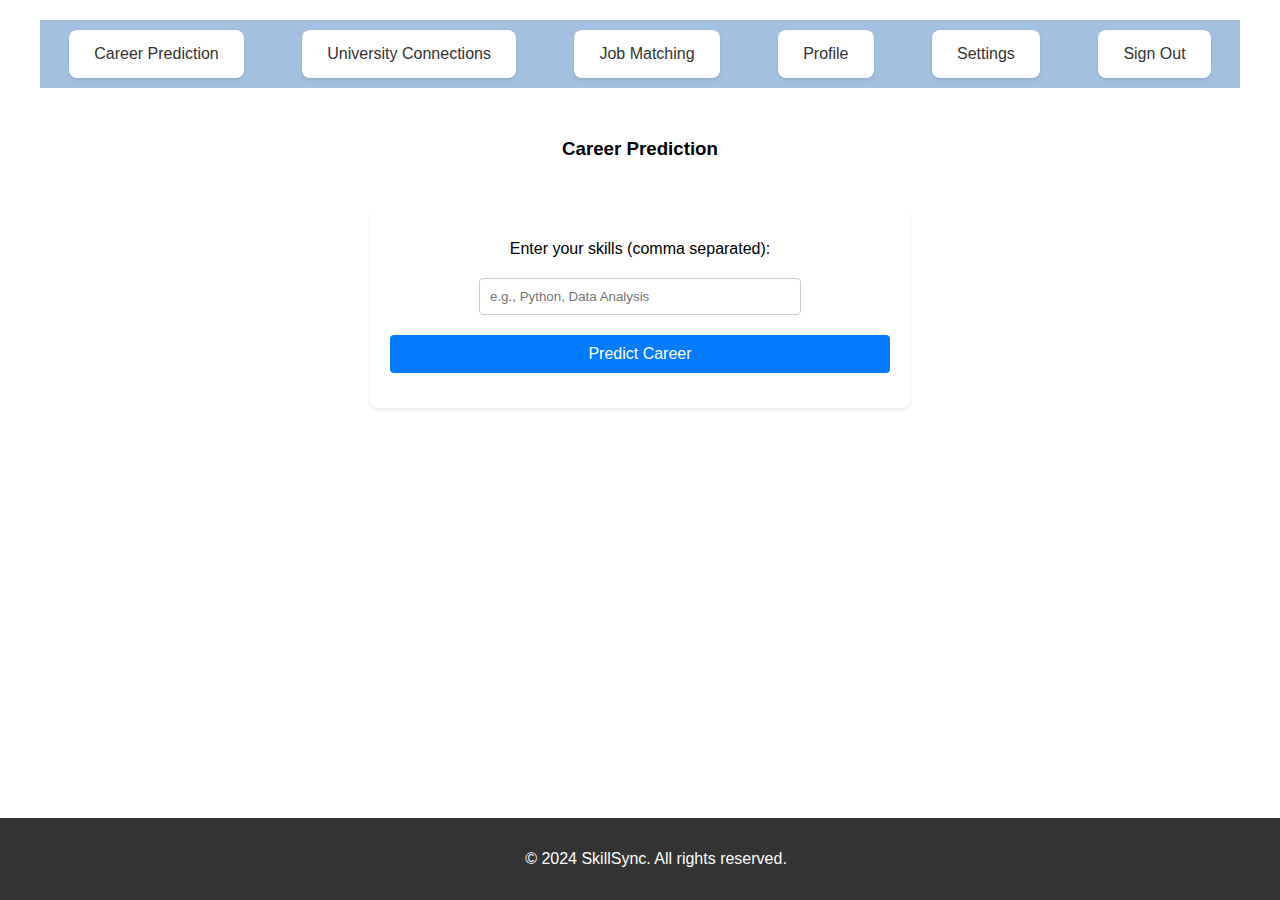
<file: portal.html>
<!DOCTYPE html>
<html lang="en">
<head>
    <meta charset="UTF-8">
    <meta name="viewport" content="width=device-width, initial-scale=1.0">
    <title>SkillSync Portal</title>
    <link rel="stylesheet" href="style.css">
    <style>
        body {
            font-family: Arial, sans-serif;
            margin: 0;
            padding: 0;
            background: url('C:/Users/Admin/Downloads/jobs of the future.jfif') no-repeat center center fixed;
            background-size: cover;
        }
        .container {
            max-width: 1200px;
            margin: 0 auto;
            padding: 20px;
            background: rgba(255, 255, 255, 0.8);
            border-radius: 10px;
        }
        .form-section {
            margin: 50px 0;
            text-align: center;
        }
        .form-section form {
            display: flex;
            flex-direction: column;
            align-items: center;
        }
        .form-section form label,
        .form-section form input,
        .form-section form button {
            margin: 10px 0;
        }
        .form-section form input {
            width: 100%;
            max-width: 300px;
            padding: 10px;
        }
        .form-section form button {
            padding: 10px 20px;
            font-size: 16px;
        }
        footer {
            background-color: #333;
            color: #fff;
            text-align: center;
            padding: 1em;
            position: fixed;
            bottom: 0;
            width: 100%;
        }
        nav ul {
            list-style: none;
            padding: 0;
            margin: 0;
            display: flex;
            justify-content: space-around;
        }
        nav ul li {
            margin: 0 15px;
        }
        nav ul li a {
            color: #333;
            text-decoration: none;
            padding: 10px;
        }
        nav ul li a:hover {
            background-color: rgba(54, 40, 241, 0.8);
            color: #fff;
        }
    </style>
</head>
<body>
    <div class="container">
        <header>
            <nav>
                <ul>
                    <li><a href="#career-prediction" onclick="showSection('career-prediction')">Career Prediction</a></li>
                    <li><a href="#university-connections" onclick="showSection('university-connections')">University Connections</a></li>
                    <li><a href="#job-matching" onclick="showSection('job-matching')">Job Matching</a></li>
                    <li><a href="#profile" onclick="showSection('profile')">Profile</a></li>
                    <li><a href="#settings" onclick="showSection('settings')">Settings</a></li>
                    <li><a href="/signout">Sign Out</a></li>
                </ul>
            </nav>
        </header>

        <!-- Career Prediction Section -->
        <section id="career-prediction" class="form-section active">
            <h3>Career Prediction</h3>
            <form action="/predict_career" method="post" id="skillsForm">
                <label for="skills">Enter your skills (comma separated):</label>
                <input type="text" id="skills" name="skills" required autocomplete="on" placeholder="e.g., Python, Data Analysis" aria-label="Skills input field">
                <button type="submit">Predict Career</button>
                <span class="error-message" id="skillsError"></span>
            </form>
            <div id="loadingIndicator" style="display: none;">
                <p>Loading...</p>
            </div>
            <div id="results" style="display: none;">
                <h2>Predicted Careers</h2>
                <ul id="matchesList">
                    <!-- Career matches will be dynamically added here -->
                </ul>
            </div>
        </section>

        <!-- University Connections Section -->
        <section id="university-connections" class="form-section">
            <h3>University Connections</h3>
            <p>Search for universities offering relevant programs and courses.</p>
            <!-- Add search and filter options here -->
        </section>

        <!-- Job Matching Section -->
        <section id="job-matching" class="form-section">
            <h3>Job Matching</h3>
            <p>Find job opportunities that match your profile.</p>
            <!-- Add job matching details here -->
        </section>

        <!-- Profile Section -->
        <section id="profile" class="form-section">
            <h3>Profile</h3>
            <form action="/update_profile" method="post" enctype="multipart/form-data">
                <label for="profile_picture">Profile Picture:</label>
                <input type="file" id="profile_picture" name="profile_picture">
                <label for="bio">Bio:</label>
                <input type="text" id="bio" name="bio">
                <label for="resume">Resume:</label>
                <input type="file" id="resume" name="resume">
                <button type="submit">Update Profile</button>
            </form>
        </section>

        <!-- Settings Section -->
        <section id="settings" class="form-section">
            <h3>Settings</h3>
            <form action="/update_settings" method="post">
                <label for="change_password">Change Password:</label>
                <input type="password" id="change_password" name="change_password">
                <label for="email_preferences">Email Preferences:</label>
                <input type="text" id="email_preferences" name="email_preferences">
                <label for="privacy_settings">Privacy Settings:</label>
                <input type="text" id="privacy_settings" name="privacy_settings">
                <button type="submit">Update Settings</button>
            </form>
        </section>
    </div>

    <footer>
        <p>&copy; 2024 SkillSync. All rights reserved.</p>
    </footer>

    <script>
        function showSection(sectionId) {
            const sections = document.querySelectorAll('.form-section');
            sections.forEach(section => section.classList.remove('active'));
            document.getElementById(sectionId).classList.add('active');
        }

        document.addEventListener("DOMContentLoaded", function() {
            const form = document.getElementById('skillsForm');
            const skillsInput = document.getElementById('skills');
            const skillsError = document.getElementById('skillsError');
            const loadingIndicator = document.getElementById('loadingIndicator');
            const resultsDiv = document.getElementById('results');
            const matchesList = document.getElementById('matchesList');

            form.addEventListener('submit', function(event) {
                event.preventDefault(); // Prevent default form submission
                const skills = skillsInput.value.trim();
                if (skills === '') {
                    skillsError.textContent = 'Please enter your skills.';
                } else {
                    skillsError.textContent = '';
                    loadingIndicator.style.display = 'block';
                    resultsDiv.style.display = 'none';
                    matchesList.innerHTML = ''; // Clear previous results
                    // Simulate loading delay for demo purposes
                    setTimeout(function() {
                        fetch('/predict_career', {
                            method: 'POST',
                            headers: {
                                'Content-Type': 'application/json'
                            },
                            body: JSON.stringify({ skills: skills })
                        })
                        .then(response => response.json())
                        .then(data => {
                            loadingIndicator.style.display = 'none';
                            resultsDiv.style.display = 'block';
                            if (data.matches.length === 0) {
                                matchesList.innerHTML = '<li>No matching careers found.</li>';
                            } else {
                                data.matches.forEach(match => {
                                    const li = document.createElement('li');
                                    li.textContent = `${match.title} (Skills required: ${match.required_skills})`;
                                    matchesList.appendChild(li);
                                });
                            }
                        })
                        .catch(error => {
                            loadingIndicator.style.display = 'none';
                            console.error('Error fetching matches:', error);
                        });
                    }, 1000); // Adjust delay as needed
                }
            });
        });
    </script>
</body>
</html>
</file>
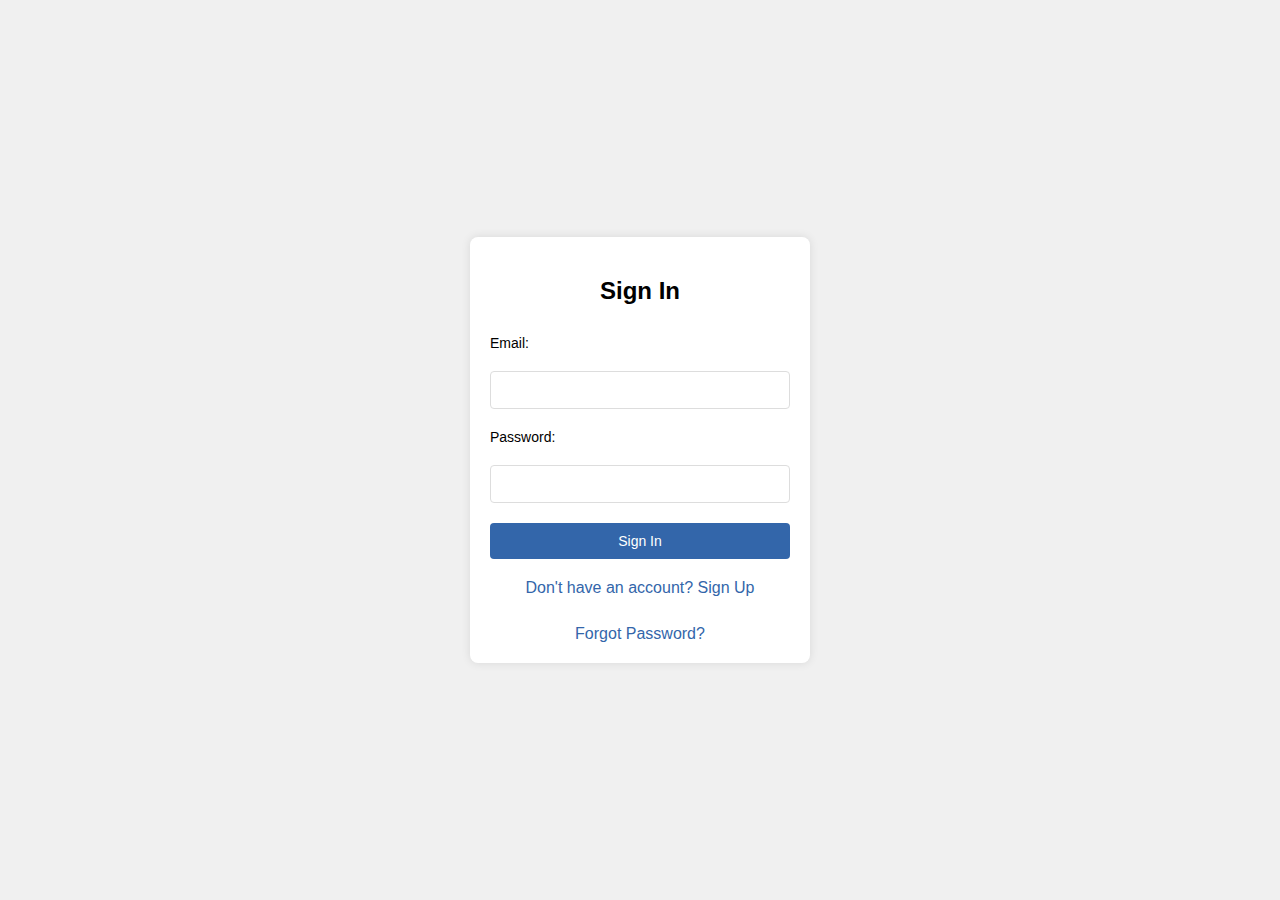
<file: signin.html>
<!DOCTYPE html>
<html lang="en">
<head>
    <meta charset="UTF-8">
    <meta name="viewport" content="width=device-width, initial-scale=1.0">
    <title>Sign Up - SkillSync</title>
    <style>
        body {
            font-family: Arial, sans-serif;
            margin: 0;
            padding: 0;
            background: #f0f0f0;
            display: flex;
            justify-content: center;
            align-items: center;
            height: 100vh;
        }
        .form-section {
            background: #fff;
            padding: 20px;
            border-radius: 8px;
            box-shadow: 0 0 10px rgba(0, 0, 0, 0.1);
            width: 300px;
        }
        .form-section h2 {
            margin-bottom: 20px;
            text-align: center;
        }
        .form-section form {
            display: flex;
            flex-direction: column;
        }
        .form-section form label,
        .form-section form input,
        .form-section form button {
            margin: 10px 0;
            font-size: 14px;
        }
        .form-section form input {
            padding: 10px;
            border: 1px solid #ddd;
            border-radius: 4px;
        }
        .form-section form button {
            padding: 10px;
            background-color: #36a;
            color: #fff;
            border: none;
            border-radius: 4px;
            cursor: pointer;
        }
        .form-section form button:hover {
            background-color: #258;
        }
        .form-section a {
            display: block;
            text-align: center;
            margin-top: 10px;
            text-decoration: none;
            color: #36a;
        }
        .form-section a:hover {
            text-decoration: underline;
        }
    </style>
</head>
<body>
    <div class="container">
        <section id="signin" class="form-section">
            <h2>Sign In</h2>
            <form action="/signin_process" method="POST" onsubmit="redirectToPortal(event)">
                <label for="email">Email:</label>
                <input type="email" id="email" name="email" required>
                <label for="password">Password:</label>
                <input type="password" id="password" name="password" required>
                <button type="submit">Sign In</button>
            </form>
            <a href="signup.html">Don't have an account? Sign Up</a><br>
            <a href="/forgot_password">Forgot Password?</a>
        </section>
    </div>
</body>
</html>
</file>
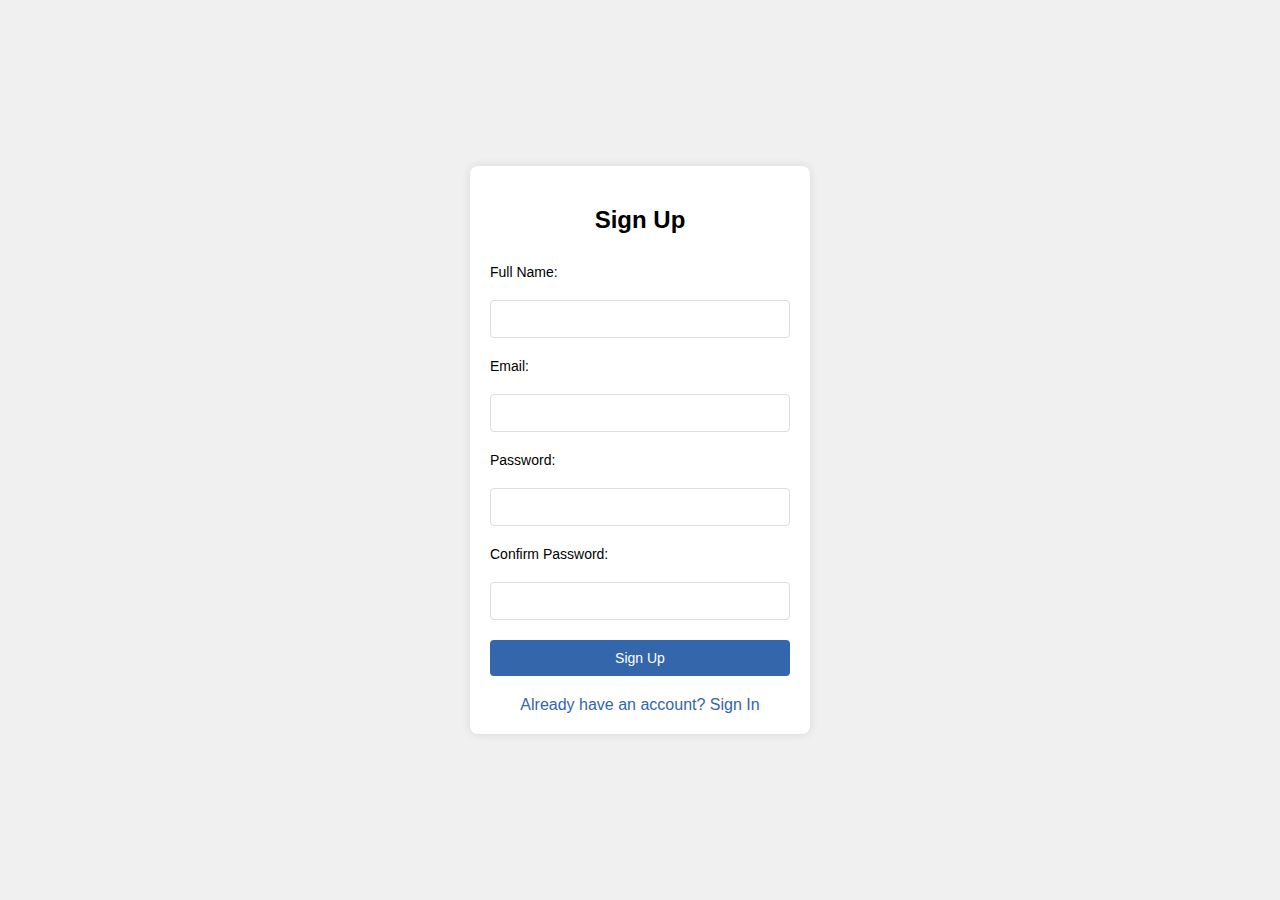
<file: signup.html>
<!DOCTYPE html>
<html lang="en">
<head>
    <meta charset="UTF-8">
    <meta name="viewport" content="width=device-width, initial-scale=1.0">
    <title>Sign Up - SkillSync</title>
    <style>
        body {
            font-family: Arial, sans-serif;
            margin: 0;
            padding: 0;
            background: #f0f0f0;
            display: flex;
            justify-content: center;
            align-items: center;
            height: 100vh;
        }
        .form-section {
            background: #fff;
            padding: 20px;
            border-radius: 8px;
            box-shadow: 0 0 10px rgba(0, 0, 0, 0.1);
            width: 300px;
        }
        .form-section h2 {
            margin-bottom: 20px;
            text-align: center;
        }
        .form-section form {
            display: flex;
            flex-direction: column;
        }
        .form-section form label,
        .form-section form input,
        .form-section form button {
            margin: 10px 0;
            font-size: 14px;
        }
        .form-section form input {
            padding: 10px;
            border: 1px solid #ddd;
            border-radius: 4px;
        }
        .form-section form button {
            padding: 10px;
            background-color: #36a;
            color: #fff;
            border: none;
            border-radius: 4px;
            cursor: pointer;
        }
        .form-section form button:hover {
            background-color: #258;
        }
        .form-section a {
            display: block;
            text-align: center;
            margin-top: 10px;
            text-decoration: none;
            color: #36a;
        }
        .form-section a:hover {
            text-decoration: underline;
        }
    </style>
</head>
<body>
    <section id="signup" class="form-section">
        <h2>Sign Up</h2>
        <form action="portal.html" method="GET">
            <label for="fullname">Full Name:</label>
            <input type="text" id="fullname" name="fullname" required>
            <label for="email">Email:</label>
            <input type="email" id="email" name="email" required>
            <label for="password">Password:</label>
            <input type="password" id="password" name="password" required>
            <label for="confirm_password">Confirm Password:</label>
            <input type="password" id="confirm_password" name="confirm_password" required>
            <button type="submit">Sign Up</button>
        </form>
        <a href="/signin">Already have an account? Sign In</a>
    </section>
</body>
</html>
</file>
<file: style.css>
/* General Styles */
body {
    font-family: Arial, sans-serif;
    background-color: #f4f4f9;
    margin: 0;
    padding: 0;
}

/* Container Styles */
.container {
    max-width: 1200px; /* Increased width for more spacious layout */
    margin: 0 auto;
    padding: 20px;
}

/* Header Styles */
header {
    background-color: #a3c2e3; /* Light blue color */
    color: white;
    padding: 10px 0;
    text-align: center;
}

nav ul {
    list-style-type: none;
    padding: 0;
    display: flex;
    justify-content: space-between;
    align-items: center;
}

nav ul li {
    display: inline;
    margin: 0 10px;
}

nav ul li a {
    color: white;
    text-decoration: none;
    padding: 5px 10px;
    border-radius: 4px;
}

nav ul li a:hover {
    background-color: #7a9ac4; /* Slightly darker blue for hover effect */
    text-decoration: none;
}

/* Hero Section Styles */
.hero {
    text-align: center;
    margin: 50px 0;
}

.hero h1 {
    color: #333;
    margin-top: 20px;
}

.hero button {
    margin: 10px;
    padding: 10px 20px;
    font-size: 16px;
    background-color: #007bff;
    color: white;
    border: none;
    border-radius: 4px;
    cursor: pointer;
}

.hero button:hover {
    background-color: #0056b3;
}

/* Features Section Styles */
.features {
    display: flex;
    justify-content: space-around;
    margin: 50px 0;
}

.features div {
    width: 30%;
    padding: 20px;
    border: 1px solid #ddd;
    text-align: center;
    background: #fff;
    border-radius: 8px;
    box-shadow: 0 2px 4px rgba(0, 0, 0, 0.1);
}

/* Form Section Styles */
.form-section {
    display: none;
    margin: 50px 0;
}

.form-section.active {
    display: block;
}

.form-section form {
    display: flex;
    flex-direction: column;
}

.form-section form label,
.form-section form input,
.form-section form button {
    margin: 10px 0;
}

.error-message {
    color: red;
    font-style: italic;
    margin-top: 5px;
}

/* Footer Styles */
footer {
    background-color: #007bff;
    color: white;
    text-align: center;
    padding: 1em;
    position: fixed;
    bottom: 0;
    width: 100%;
}

/* Specific Form Styles */
form {
    max-width: 500px;
    margin: 50px auto;
    padding: 20px;
    background: #fff;
    border-radius: 8px;
    box-shadow: 0 2px 4px rgba(0, 0, 0, 0.1);
}

input[type="text"],
input[type="email"],
input[type="password"] {
    width: calc(100% - 22px); /* Adjusted width to accommodate padding and border */
    padding: 10px;
    margin-bottom: 20px;
    border: 1px solid #ccc;
    border-radius: 4px;
}

button {
    width: 100%;
    padding: 10px;
    background-color: #007bff;
    color: white;
    border: none;
    border-radius: 4px;
    cursor: pointer;
}

button:hover {
    background-color: #0056b3;
}

/* List Styles */
ul {
    list-style-type: none;
    padding: 0;
}

li {
    background: #fff;
    margin: 10px 0;
    padding: 15px;
    border-radius: 8px;
    box-shadow: 0 2px 4px rgba(0, 0, 0, 0.1);
}

/* Additional Styles for Dashboard Section */
#dashboard nav ul {
    display: flex;
    justify-content: space-around;
    padding: 0;
}

#dashboard nav ul li {
    margin-right: 0;
    margin-left: 0.5em;
}

#loadingIndicator {
    text-align: center;
    margin-top: 20px;
    display: none; /* Hidden by default */
}

#results {
    margin-top: 20px;
    display: none; /* Hidden by default */
}

.logo {
    display: flex;
    align-items: center;
}

.logo img {
    height: 40px; /* Adjust the size as needed */
    margin-right: 10px; /* Space between the logo image and text */
}

.logo span {
    font-size: 24px; /* Adjust the size as needed */
    font-weight: bold;
    color: #fff; /* Adjust color as needed */
}
</file>
